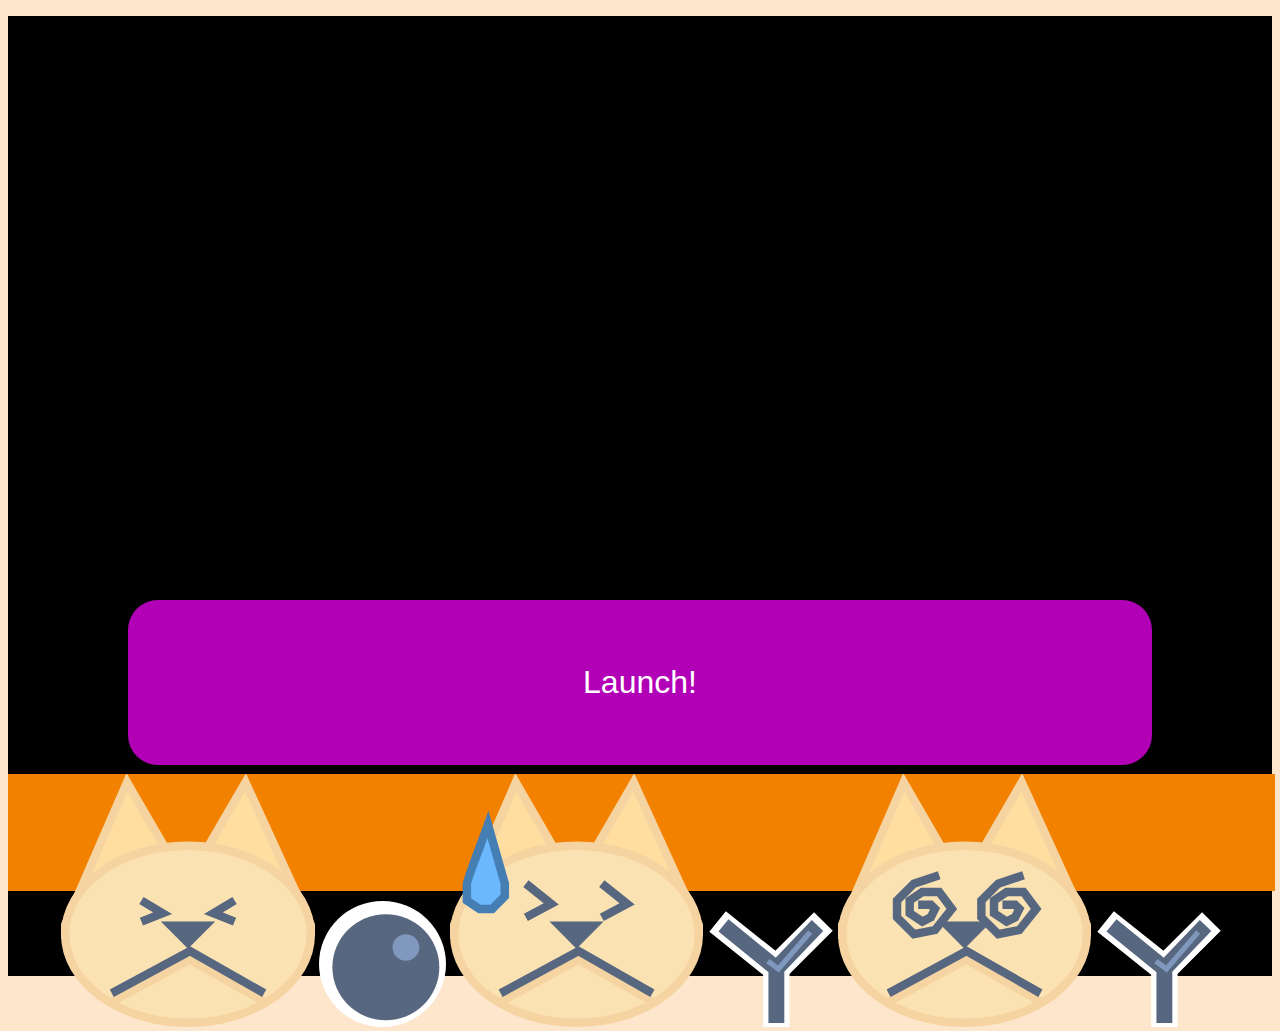
<file: templates/game_page.html>
<!DOCTYPE html>
<html lang="en">

<head>

</head>

<style>
    #sidebar {
        position: absolute;
        right: 10%;
        top: 10%;
        height: 50%;
        width: 15%;
        border-radius: 30px;
        z-index: 10;
    }

    #outer {
        width: 100%;
        text-align: center;
    }

    #inner {
        display: inline-block;
        width: 100%;
        height: 100%;
    }

    #map-box {
        width: 100%;
        height: 75vmax;
        background-color: black;
    }

    #long_button {
        background-color: #B200B7;
        border: none;
        color: white;
        padding: 5%;
        text-align: center;
        display: inline-block;
        font-size: xx-large;
        cursor: pointer;
        width: 80%;
        border-radius: 30px;
    }

    #dingo-bar {
        position: absolute;
        bottom: 1%;
        width: 99%;
        height: 13%;
        background-color: #f38100;
        display: inline-block;
        text-align: center;
    }
</style>

<body style="background-color: rgba(243,129,0,0.20);">
    <!--
    TODO:
    - container with the map in it
    - create sidebar with the users' dingos and roles
    - launch button
-->
    <!--hacky background stripe that goes behind all the dingos-->
    <!--
    <div id="sidebar">
        <div id="inner">
            
            <div
                style="background-color: #f38100; width: 70%; height: 100%; position: absolute; top: 0%; right: 10%; z-index: -1; border-radius: 30px;">
            </div>
            <div style="height: 3%;"></div>
            <img src="img/base_dingus.svg" height="20%">
            <br>
            <img src="img/pellet.svg" height="7%" style="position: relative; left: 30%;">
            <br>
            <img src="img/sweat_dingus.svg" height="20%" style="margin: 5%;">
            <br>
            <img src="img/prong.svg" height="7%" style="position: relative; left: 30%;">
            <br>
            <img src="img/spiral_dingus.svg" height="20%" style="margin: 5%;">
            <br>
            <img src="img/prong.svg" height="7%" style="position: relative; left: 30%;">
        </div>
    </div>
-->
    <div>
        <div id="dingo-bar">
            <img src="img/base_dingus.svg" width="20%">
            <img src="img/pellet.svg" width="10%">
            <img src="img/sweat_dingus.svg" width="20%">
            <img src="img/prong.svg" width="10%">
            <img src="img/spiral_dingus.svg" width="20%">
            <img src="img/prong.svg" width="10%">
        </div>
    </div>


    <div id="map-box">
        <p>hello</p>
        <!--<img src="img/placeholder.png">-->
    </div>
    <input type="button" value="Launch!" id="long_button" style="position: absolute; bottom: 15%; right: 10%;">
</body>

</html>
</file>
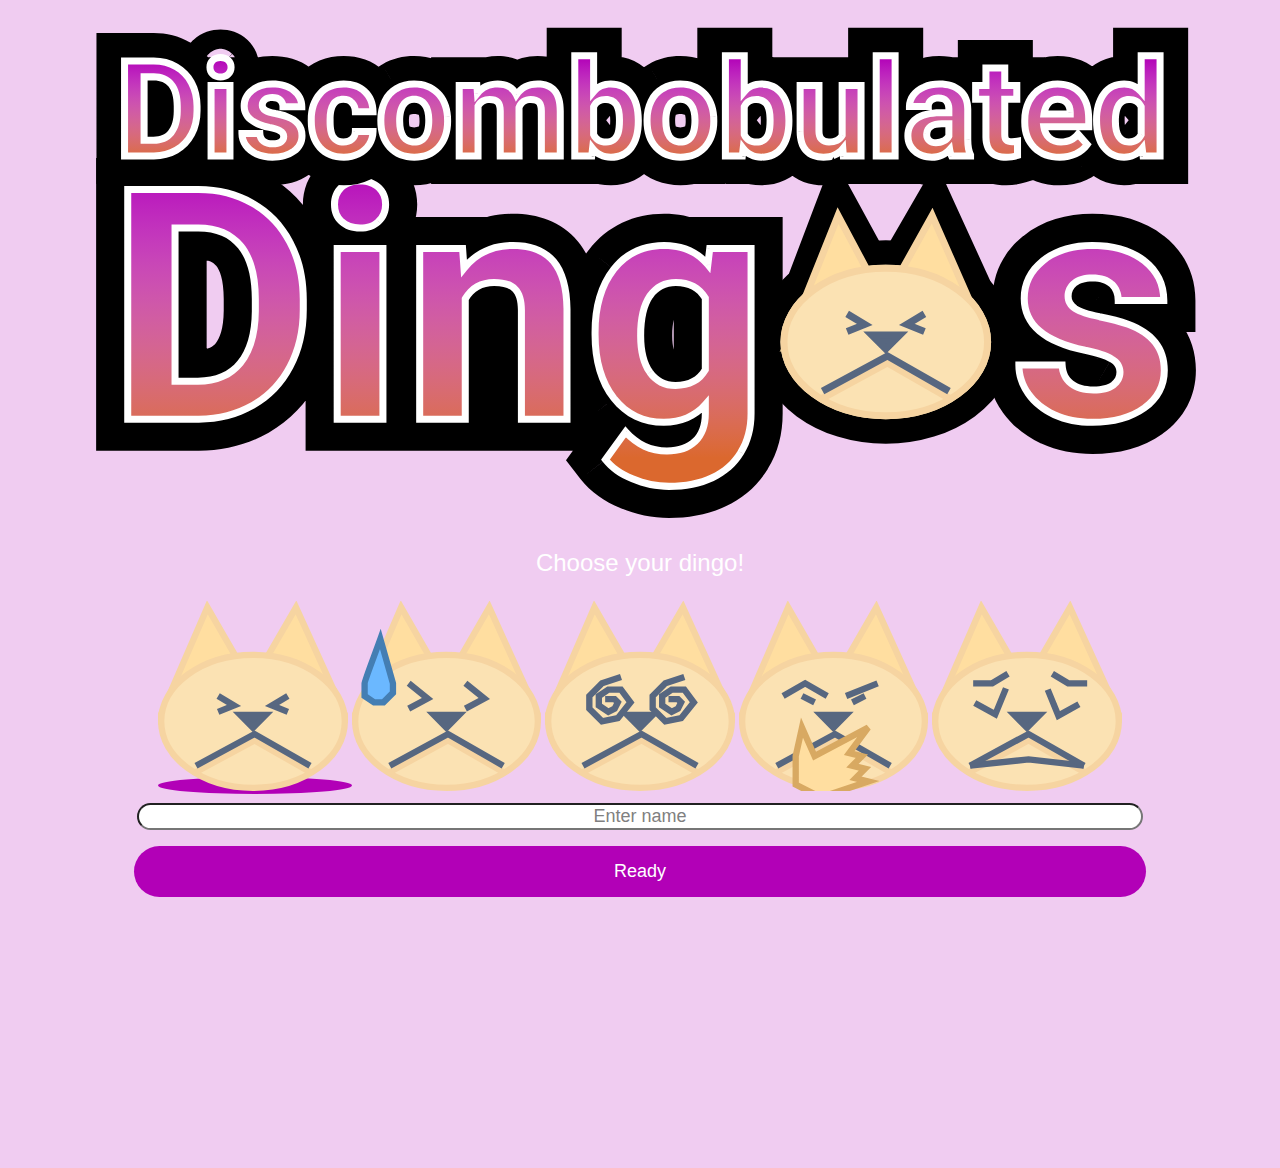
<file: templates/login.html>
<!DOCTYPE html>
<html lang="en">

<head>

</head>

<body style="background-color: rgba(178,0,183,0.20);">
    <style>
        .button input[type="radio"] {
            display: none;
        }

        input[type="radio"]:checked+label {
            background-color: #B200B7;
            border-radius: 50%;
        }

        #outer {
            width: 100%;
            text-align: center;
        }

        #inner {
            display: inline-block;
        }

        #long_button {
            background-color: #B200B7;
            border: none;
            color: white;
            padding: 15px 32px;
            text-align: center;
            text-decoration: none;
            display: inline-block;
            font-size: large;
            margin: 8px 2px;
            cursor: pointer;
            width: 80%;
            border-radius: 30px;
        }

        #long_textfield {
            font-size: large;
            width: 79%;
            color: gray;
            text-align: center;
            border-radius: 30px;
            margin: 8px 2px;
        }
    </style>

    <div id="outer" style="width: 100%; height: 90vmax;">
        <div id="inner" style="width: 100%; height: 100%;">
            <br>
            <!--This is the logo at the top of the opening page.-->
            <img src="img/logo.svg">

            <!--        <br>
            <img src="img/angerroo.svg" width="20%">-->
            <br>
            <p style="font-size: x-large; color: white; font-family: Arial, Helvetica, sans-serif;"> Choose your dingo!</p>

            <!--TODO eventually add <form action="/action_page.php" method="post"> or something-->
            <form>
                <div class="button" style="display:inline; ">
                    <input type="radio" name="dingo" value="base" id="base" checked="checked" />
                    <label for="base">
                        <!--Base dingus-->
                        <img src="img/base_dingus.svg" width="15%">
                    </label>
                </div>
                <div class="button" style="display:inline">
                    <input type="radio" name="dingo" value="sweat" id="sweat" />
                    <label for="sweat">
                        <!--Sweat dingus-->
                        <img src="img/sweat_dingus.svg" width="15%">
                    </label>
                </div>
                <div class="button" style="display:inline">
                    <input type="radio" name="dingo" value="spiral" id="spiral" />
                    <label for="spiral">
                        <!--Spiral dingus-->
                        <img src="img/spiral_dingus.svg" width="15%">
                    </label>
                </div>
                <div class="button" style="display:inline">
                    <input type="radio" name="dingo" value="thinking" id="thinking" />
                    <label for="thinking">
                        <!--Thinking dingus-->
                        <img src="img/thinking_dingus.svg" width="15%">
                    </label>
                </div>
                <div class="button" style="display:inline">
                    <input type="radio" name="dingo" value="weary" id="weary" />
                    <label for="weary">
                        <!--Weary dingus-->
                        <img src="img/weary_dingus.svg" width="15%">
                    </label>
                </div>

                <br>
                <input type="text" value="Enter name" id="long_textfield">
                <br>

                <input type="submit" value="Ready" id="long_button">
            </form>
        </div>
    </div>
</body>

</html>
</file>
